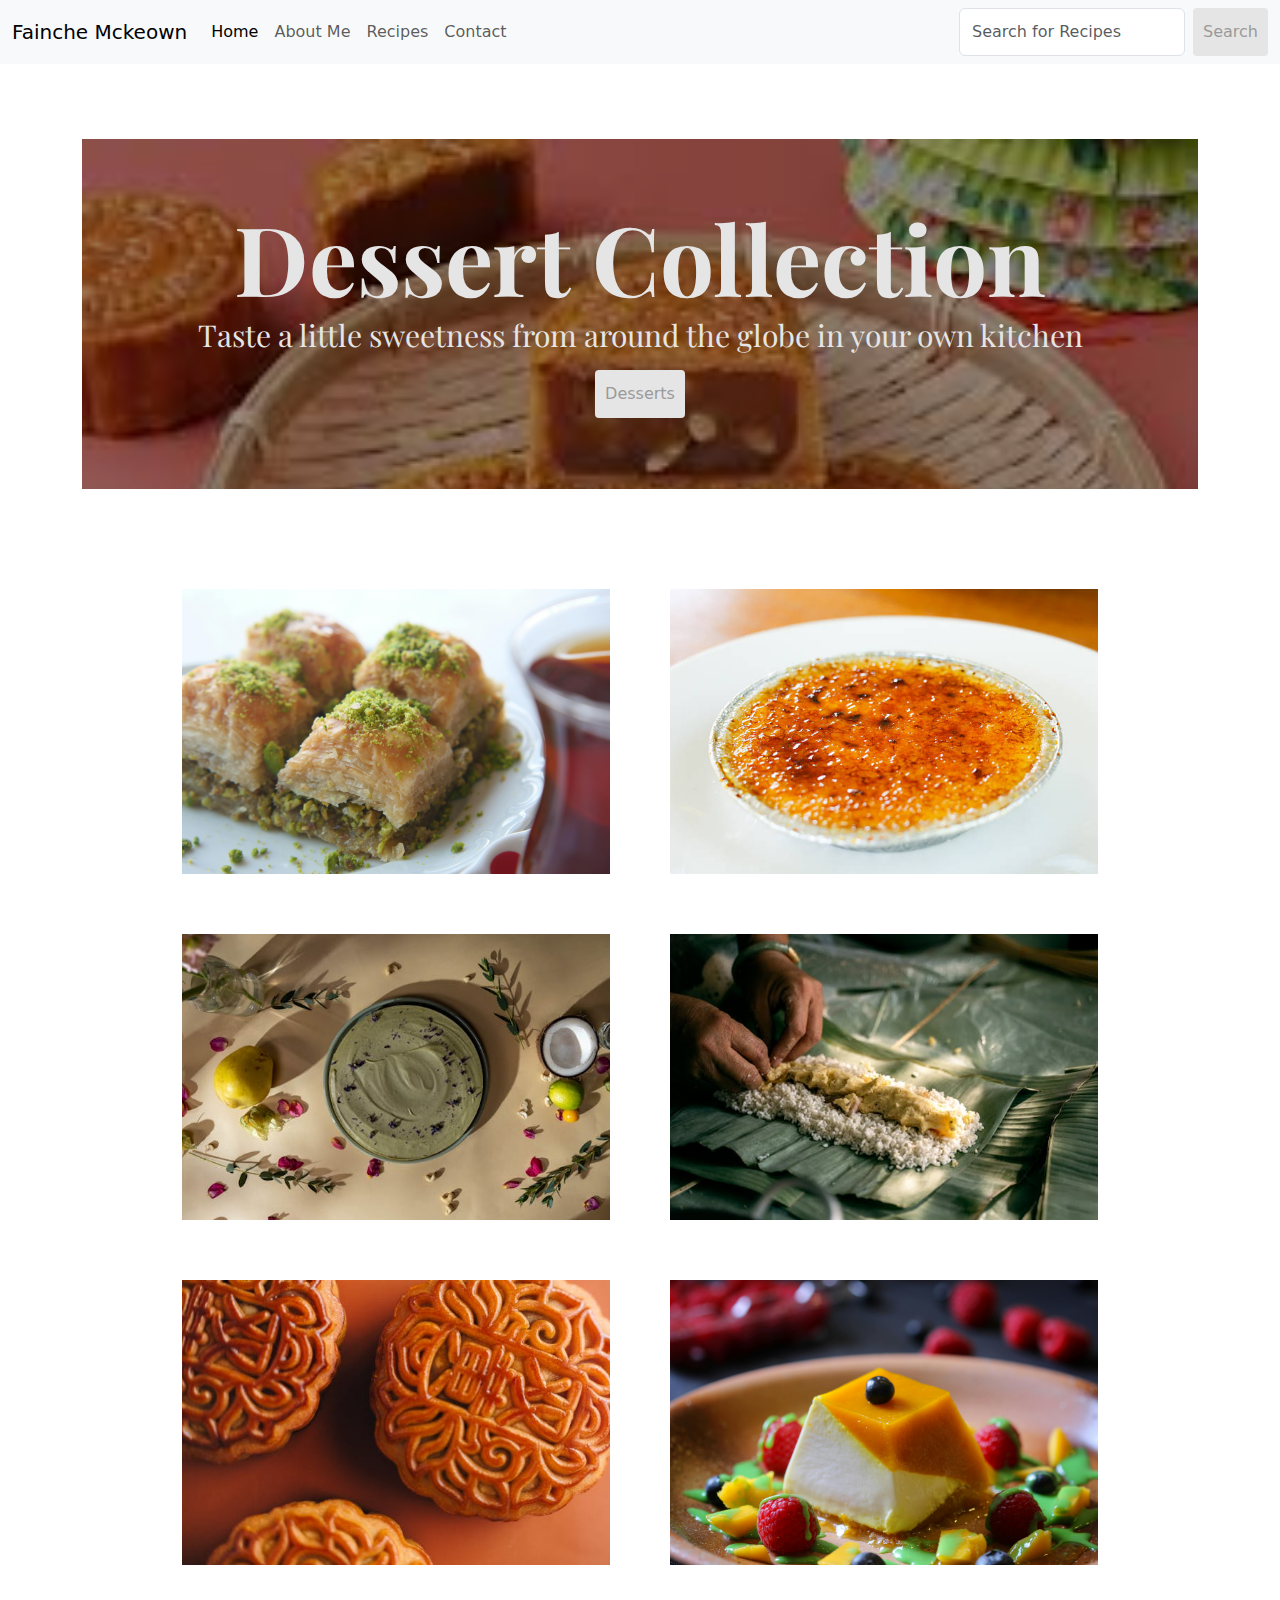
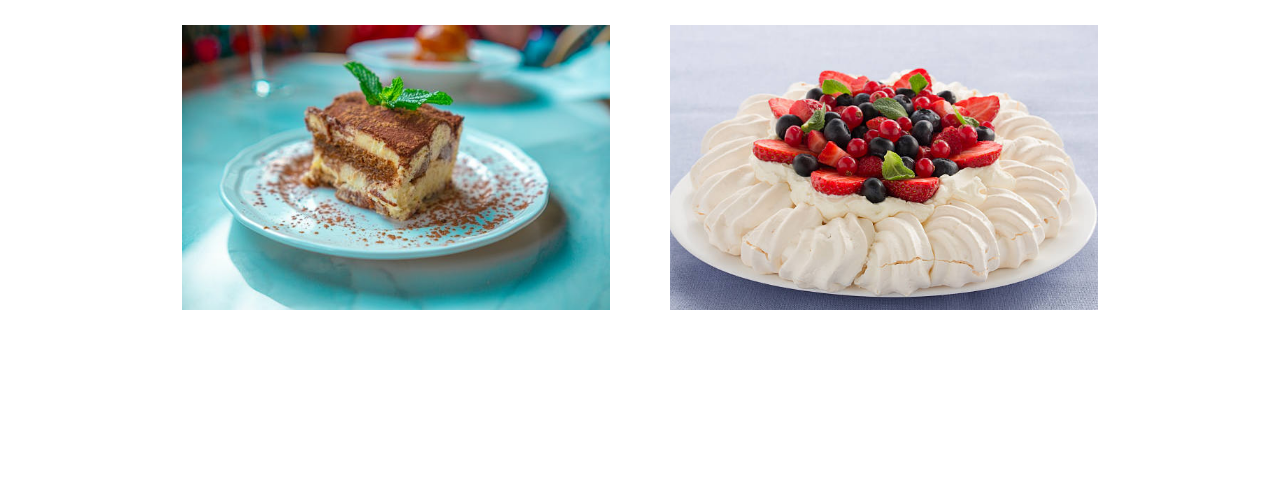
<file: index.html>
<!DOCTYPE html>
<html lang="en">
<head>
  <meta charset="UTF-8" />
  <meta http-equiv="X-UA-Compatible" content="IE=edge" />
  <meta name="viewport" content="width=device-width, initial-scale=1.0" />

  <link rel="stylesheet" href="desserts.css" />

  <link href="https://cdn.jsdelivr.net/npm/bootstrap@5.3.3/dist/css/bootstrap.min.css" rel="stylesheet" integrity="sha384-QWTKZyjpPEjISv5WaRU9OFeRpok6YctnYmDr5pNlyT2bRjXh0JMhjY6hW+ALEwIH" crossorigin="anonymous">
  
  <link rel="preconnect" href="https://fonts.googleapis.com">
  <link rel="preconnect" href="https://fonts.gstatic.com" crossorigin>
  <link href="https://fonts.googleapis.com/css2?family=Montserrat:ital,wght@0,100..900;1,100..900&family=Playfair+Display:ital,wght@0,400..900;1,400..900&family=Poppins:ital,wght@0,100;0,200;0,300;0,400;0,500;0,600;0,700;0,800;0,900;1,100;1,200;1,300;1,400;1,500;1,600;1,700;1,800;1,900&display=swap" rel="stylesheet">

  <link rel="preconnect" href="https://fonts.googleapis.com">
  <link rel="preconnect" href="https://fonts.gstatic.com" crossorigin>
  <link href="https://fonts.googleapis.com/css2?family=Montserrat:ital,wght@0,100..900;1,100..900&family=Playfair+Display:ital,wght@0,400..900;1,400..900&family=Poppins:ital,wght@0,100;0,200;0,300;0,400;0,500;0,600;0,700;0,800;0,900;1,100;1,200;1,300;1,400;1,500;1,600;1,700;1,800;1,900&display=swap" rel="stylesheet">

  <meta name="description" content="Fainche is a front-end engineer based in Belfast, UK. Showcasing her skillset through her travels and trying foods around the world in building websites included
  include HTML and CSS." >

  <title>Dessert Collection</title>
</head>
<body>
  <main>
    <nav class="navbar navbar-expand-lg bg-body-tertiary">
      <div class="container-fluid">
        <a class="navbar-brand" href="#">Fainche Mckeown</a>
        <button class="navbar-toggler" type="button" data-bs-toggle="collapse" data-bs-target="#navbarSupportedContent" aria-controls="navbarSupportedContent" aria-expanded="false" aria-label="Toggle navigation">
          <span class="navbar-toggler-icon"></span>
        </button>
        <div class="collapse navbar-collapse" id="navbarSupportedContent">
          <ul class="navbar-nav me-auto mb-2 mb-lg-0">
            <li class="nav-item">
              <a class="nav-link active" aria-current="page" href="#">Home</a>
            </li>
            <li class="nav-item">
              <a class="nav-link" href="./about.html">About Me</a>
            </li>
            <li class="nav-item">
              <a class="nav-link" href="#">Recipes</a>
            </li>
            <li class="nav-item">
              <a class="nav-link" href="#">Contact</a>
            </li>
          </ul>
          <form class="d-flex" role="search">
            <input class="form-control me-2" type="search" placeholder="Search for Recipes" aria-label="Search">
            <a href="https://www.bbcgoodfood.com/" class="btn-branding" type="submit">Search</a>
          </form>
        </div>
      </div>
    </nav>

      <div class="container">
          <div class="hero">
            <h1>Dessert Collection</h1>
                <h3>Taste a little sweetness from around the globe in your own kitchen</h3>
                    <a href="#" class="btn-branding">Desserts</a>
            </div>

    <section class="section-container">
        <div class="grid">
            <img src="images/baklava.jpg" alt="Baklava" class="img-responsive" />
            <img src="images/creme-brulee.jpg" alt="Creme Brulee" class="img-responsive" />
            <img src="images/key-lime-pie.jpg" alt="Key Lime Pie" class="img-responsive" />
            <img src="images/mango-sticky-rice.jpg"  alt="Mango Sticky Rice" class="img-responsive" />
            <img src="images/mooncake.jpg" alt="Mooncake" class="img-responsive" />
            <img src="images/panna-cotta.jpg" alt="Panna Cotta" class="img-responsive" />
            <img src="images/tiramisu.jpg" alt="Tiramisu" class="img-responsive" />
            <img src="images/pavlova.jpg" alt="Pavlova" class="img-responsive" />
            </div>
      </section>
  </main>
</div>
</body>
</html>
</file>
<file: desserts.css>
:root {
    --branding-color: #9A9A9A;
    --secondary-color: #E5E5E5;
    --heading-font-family: "Playfair Display", serif;
    --default-font-family: "Poppins", sans-serif;     
}

.container {
    max-width: 100%;
    margin: 0 auto;
    padding: 75px;
}


h1, h2, h3, h4, h5, h6 {
    color: #272142;
    font-family: var(--heading-font-family);
    font-weight: bold;
}

.btn-branding {
    display: inline-block;
    background-color: var(--secondary-color); 
    color: var(--branding-color); 
    padding: 12px 10px;
    border-radius: 4px;
    text-decoration: none;
}

.btn-branding:hover {
    background-color: var(--secondary-color); 
    color: #272142;
    padding: 12px 10px;
    border-radius: 4px; 
    text-decoration: none;
}

.btn-branding-outline {
    background-color: var(--secondary-color); 
    color: #272142; 
    border: 2px solid #272142;
    padding: 12px 10px;
    border-radius: 4px;
    text-decoration: none;
}

.btn-branding-outline:hover {
    background-color: var(--branding-color); 
    color: #272142;
    padding: 12px 10px;
    border-radius: 4px; 
    text-decoration: none;   
}

.hero {
    background-image: linear-gradient(rgba(0, 0, 0, 0.4), rgba(0, 0, 0, 0.4)),
    url("images/hero.jpg");
    background-repeat: no-repeat;
    background-size: cover;
    width: 100%;
    height: 350px;
    text-align: center;
    padding: 20px;
}

.hero h1 {
    color: var(--secondary-color);
    font-weight: 700;
    font-size: 96px;
    padding-top: 50px;
    line-height: 1;
}

.hero h3 {
    font-weight: 400;
    font-size: 30px;
    line-height: 1.5;
    margin-bottom: 12px;
    color: var(--secondary-color);
}

.section-container {
    padding: 100px;
}

.img-responsive {
    width: 100%;
    display: block;
}

.grid {
    display: grid;
    grid-template-columns: 1fr 1fr;
    grid-gap: 60px;
}

.content h1 {
    font-size: 75px;
    line-height: 1.5;
    color: var(--branding-color);
}

.content p {
    line-height: 1.5;
}



@media (max-width:900px) {

    .container {
        max-width: 100%;
        margin: 0 auto;
        padding: 40px;
    }
    .hero {
        padding: 10px;
    }
    .hero h1 {
        font-size: 44px;
    }

    .hero h2 {
        font-size: 35px;
    }

    .hero, .section-content a {
        font-size: 12px;
    }

    .section-content {
        padding: 50px;
    }

    .img-responsive {
            width: 85%;
            display: block;
    }

    .grid {
    display: grid;
    grid-template-columns: 1fr;
    grid-gap: 30px;
    }

    .content {
        text-align: center;
    }

    .content h1 {
        font-size: 44px;
    }

    .content h2, h4 {
        font-size: 30px;
    }

    .content p {
        font-size: 16px;
    }
}
</file>
